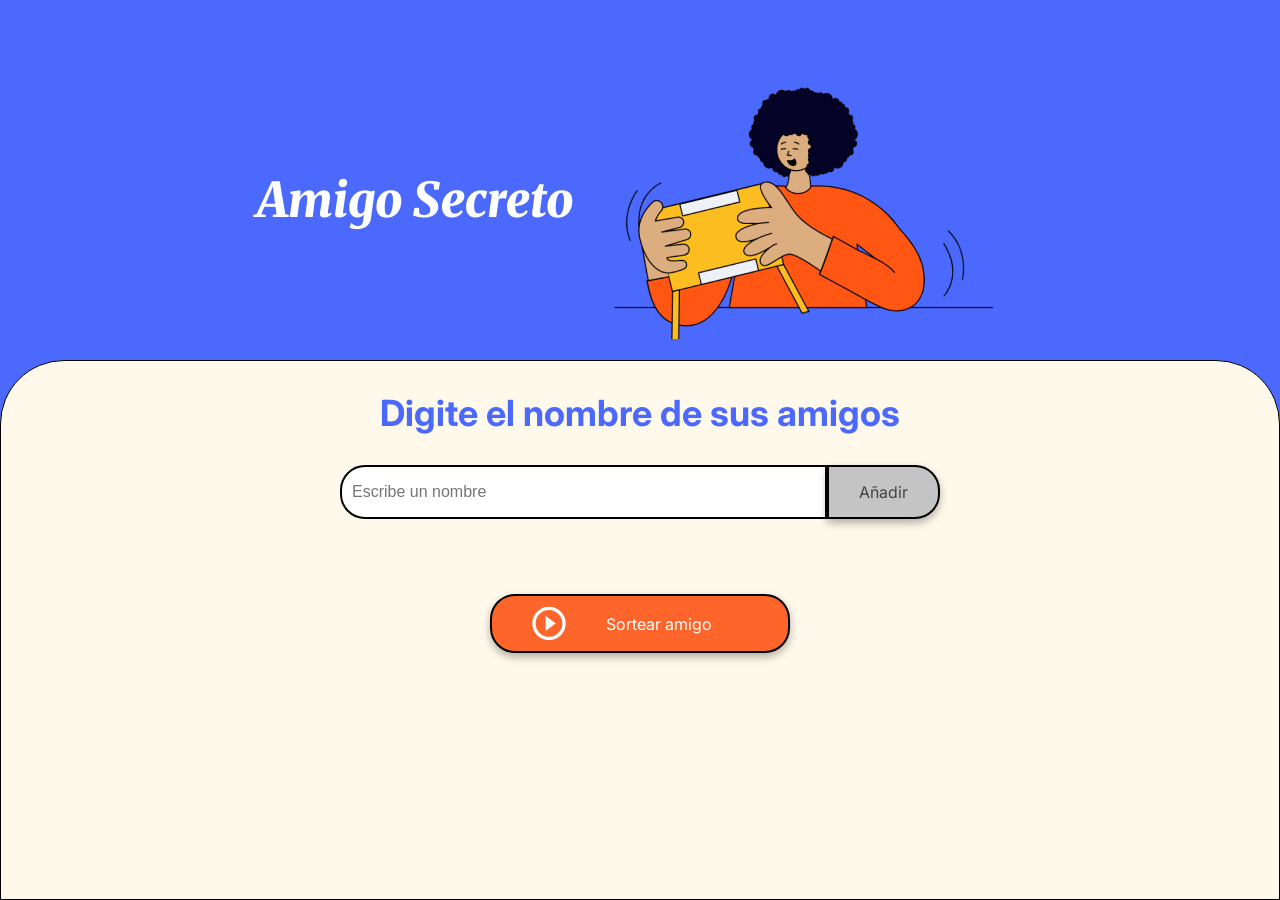
<file: challenge-amigo-secreto/index.html>
<!DOCTYPE html>
<html lang="es">
<head>
    <meta charset="UTF-8">
    <meta name="viewport" content="width=device-width, initial-scale=1.0">
    <link rel="stylesheet" href="style.css">
    <link rel="preconnect" href="https://fonts.googleapis.com">
    <link rel="preconnect" href="https://fonts.gstatic.com" crossorigin>
    <link href="https://fonts.googleapis.com/css2?family=Inter:wght@100;400;700;900&family=Merriweather:ital,wght@0,300;0,400;0,700;0,900;1,300;1,400;1,700;1,900&display=swap" rel="stylesheet">
    <title>Amigo Secreto</title>
</head>

<body>
    <main class="main-content">
        <header class="header-banner">
            <h1 class="main-title">Amigo Secreto</h1>
            <img src="assets/amigo-secreto.png" alt="Imagen representativa de amigo secreto">
        </header>
        
        <section class="input-section">
            <h2 class="section-title">Digite el nombre de sus amigos</h2>
            <div class="input-wrapper">
                <input type="text" id="amigo" class="input-name" placeholder="Escribe un nombre">
                <button class="button-add" onclick="agregarAmigo()">Añadir</button>
            </div>
           
            <ul id="listaAmigos" class="name-list" aria-labelledby="listaAmigos" role="list"></ul>
            <ul id="resultado" class="result-list" aria-live="polite"></ul>

            <div class="button-container">
                <button class="button-draw" onclick="sortearAmigo()" aria-label="Sortear amigo secreto">
                    <img src="assets/play_circle_outline.png" alt="Ícono para sortear">
                    Sortear amigo
                </button>
            </div>
        </section>
    </main>

    <script src="app.js" defer></script>
</body>
</html>
</file>
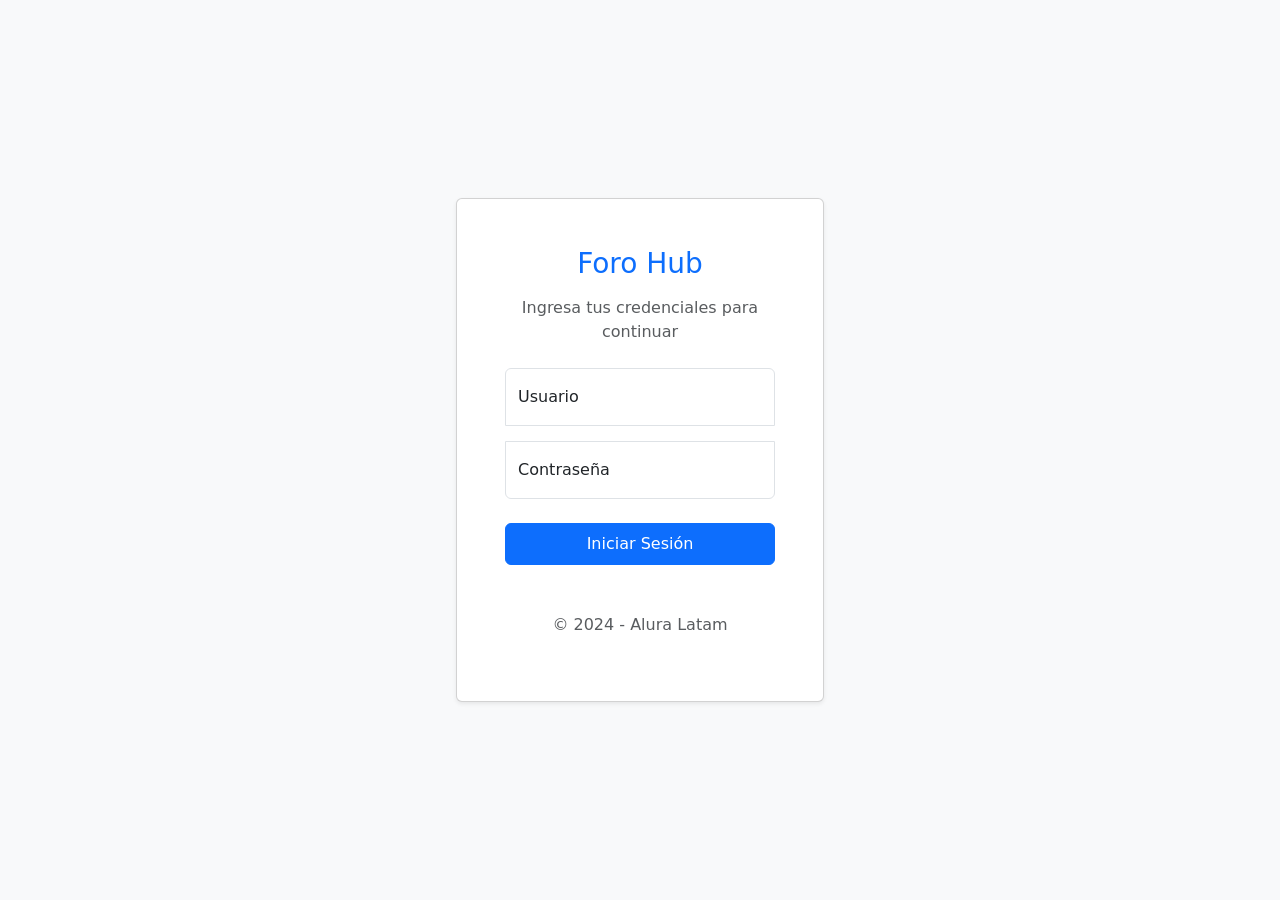
<file: challenge-foro-hub/src/main/resources/static/index.html>
<!DOCTYPE html>
<html lang="es">

<head>
    <meta charset="UTF-8">
    <meta name="viewport" content="width=device-width, initial-scale=1.0">
    <title>Foro Hub - Iniciar Sesión</title>
    <!-- Bootstrap CSS -->
    <link href="https://cdn.jsdelivr.net/npm/bootstrap@5.3.2/dist/css/bootstrap.min.css" rel="stylesheet">
    <link rel="stylesheet" href="css/style.css">
</head>

<body class="bg-light d-flex align-items-center py-4 content-body">

    <main class="form-signin w-100 m-auto text-center">
        <div class="card shadow-sm">
            <div class="card-body p-5">
                <h1 class="h3 mb-3 fw-normal text-primary">Foro Hub</h1>
                <p class="text-muted mb-4">Ingresa tus credenciales para continuar</p>

                <div id="loginAlert" class="alert alert-danger d-none" role="alert">
                    Usuario o contraseña incorrectos.
                </div>

                <form id="loginForm">
                    <div class="form-floating mb-3">
                        <input type="text" class="form-control" id="loginInput" placeholder="usuario" required>
                        <label for="loginInput">Usuario</label>
                    </div>
                    <div class="form-floating mb-4">
                        <input type="password" class="form-control" id="passwordInput" placeholder="Contraseña"
                            required>
                        <label for="passwordInput">Contraseña</label>
                    </div>

                    <button class="btn btn-primary w-100 py-2" type="submit">Iniciar Sesión</button>
                    <p class="mt-5 mb-3 text-body-secondary">&copy; 2024 - Alura Latam</p>
                </form>
            </div>
        </div>
    </main>

    <script src="js/app.js?v=2"></script>
</body>

</html>
</file>
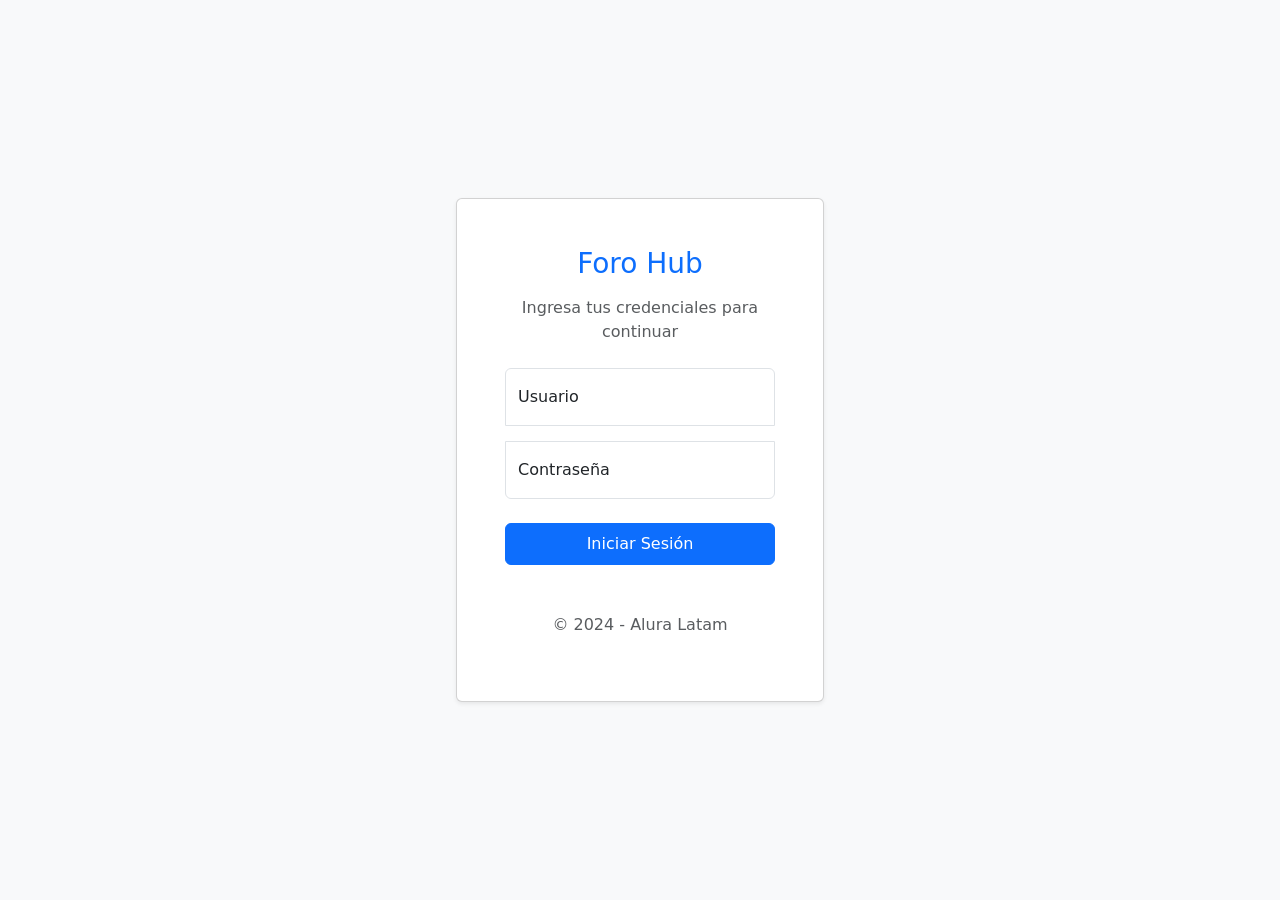
<file: challenge-foro-hub/src/main/resources/static/dashboard.html>
<!DOCTYPE html>
<html lang="es">

<head>
    <meta charset="UTF-8">
    <meta name="viewport" content="width=device-width, initial-scale=1.0">
    <title>Foro Hub - Dashboard</title>
    <!-- Bootstrap CSS -->
    <link href="https://cdn.jsdelivr.net/npm/bootstrap@5.3.2/dist/css/bootstrap.min.css" rel="stylesheet">
    <!-- Bootstrap Icons -->
    <link rel="stylesheet" href="https://cdn.jsdelivr.net/npm/bootstrap-icons@1.11.1/font/bootstrap-icons.css">
</head>

<body class="bg-light pb-5">

    <nav class="navbar navbar-expand-lg navbar-dark bg-primary shadow-sm mb-4">
        <div class="container">
            <a class="navbar-brand fw-bold" href="dashboard.html"><i class="bi bi-chat-square-text me-2"></i>Foro
                Hub</a>
            <button class="navbar-toggler" type="button" data-bs-toggle="collapse" data-bs-toggle="collapse"
                data-bs-target="#navbarNav">
                <span class="navbar-toggler-icon"></span>
            </button>
            <div class="collapse navbar-collapse justify-content-end" id="navbarNav">
                <ul class="navbar-nav">
                    <li class="nav-item">
                        <a class="nav-link text-white" href="#" id="btnLogout"><i
                                class="bi bi-box-arrow-right me-1"></i> Cerrar Sesión</a>
                    </li>
                </ul>
            </div>
        </div>
    </nav>

    <div class="container">
        <div class="d-flex justify-content-between align-items-center mb-4 border-bottom pb-3">
            <h2 class="h3 text-secondary mb-0">Listado de Tópicos</h2>
            <a href="formulario.html" class="btn btn-success"><i class="bi bi-plus-lg me-1"></i> Nuevo Tópico</a>
        </div>

        <!-- Alert placeholder -->
        <div id="alertContainer"></div>

        <div class="card shadow-sm">
            <div class="card-body p-0">
                <div class="table-responsive">
                    <table class="table table-hover table-striped mb-0 text-center align-middle">
                        <thead class="table-dark">
                            <tr>
                                <th>ID</th>
                                <th>Título</th>
                                <th>Mensaje</th>
                                <th>Autor</th>
                                <th>Curso</th>
                                <th>Fecha</th>
                                <th>Estado</th>
                                <th>Acciones</th>
                            </tr>
                        </thead>
                        <tbody id="topicosTableBody">
                            <tr>
                                <td colspan="8" class="text-center py-4">
                                    <div class="spinner-border text-primary" role="status">
                                        <span class="visually-hidden">Cargando...</span>
                                    </div>
                                    <p class="mt-2 text-muted">Cargando tópicos...</p>
                                </td>
                            </tr>
                        </tbody>
                    </table>
                </div>
            </div>
        </div>

        <!-- Pagination -->
        <nav class="mt-4 d-flex justify-content-center">
            <ul class="pagination" id="pagination">
                <!-- Se rellena por JS -->
            </ul>
        </nav>
    </div>

    <!-- Bootstrap JS Bundle -->
    <script src="https://cdn.jsdelivr.net/npm/bootstrap@5.3.2/dist/js/bootstrap.bundle.min.js"></script>
    <script src="js/app.js?v=2"></script>
    <script>
        // Autoejecutable al cargar la pagina del dashboard
        document.addEventListener('DOMContentLoaded', () => {
            verificarAutenticacion();
            cargarTopicos();
        });
    </script>
</body>

</html>
</file>
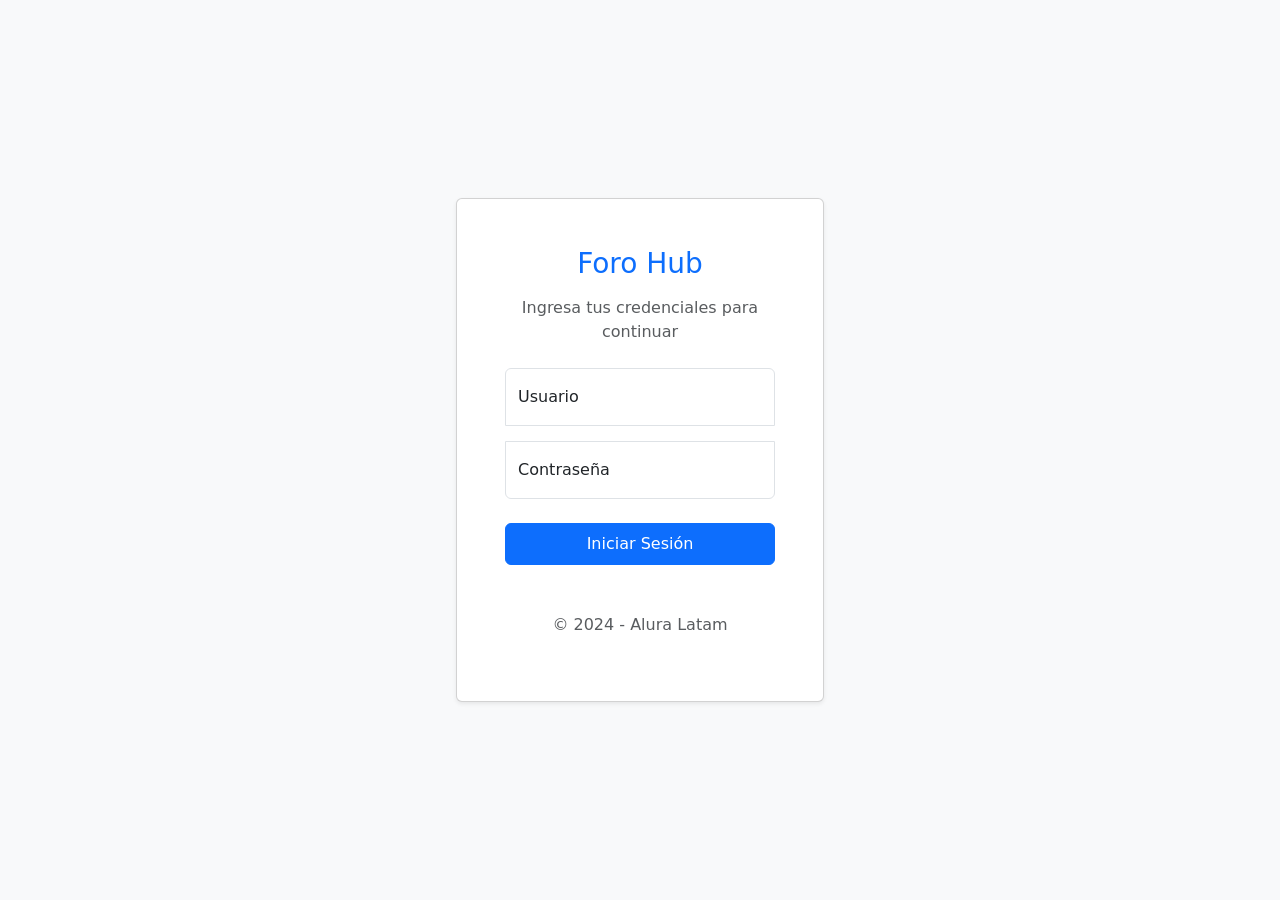
<file: challenge-foro-hub/src/main/resources/static/formulario.html>
<!DOCTYPE html>
<html lang="es">

<head>
    <meta charset="UTF-8">
    <meta name="viewport" content="width=device-width, initial-scale=1.0">
    <title>Foro Hub - Formulario Tópico</title>
    <!-- Bootstrap CSS -->
    <link href="https://cdn.jsdelivr.net/npm/bootstrap@5.3.2/dist/css/bootstrap.min.css" rel="stylesheet">
    <link rel="stylesheet" href="https://cdn.jsdelivr.net/npm/bootstrap-icons@1.11.1/font/bootstrap-icons.css">
</head>

<body class="bg-light pb-5">

    <nav class="navbar navbar-expand-lg navbar-dark bg-primary shadow-sm mb-4">
        <div class="container">
            <a class="navbar-brand fw-bold" href="dashboard.html"><i class="bi bi-chat-square-text me-2"></i>Foro
                Hub</a>
            <div class="collapse navbar-collapse justify-content-end">
                <ul class="navbar-nav">
                    <li class="nav-item">
                        <a class="nav-link text-white" href="#" id="btnLogout"><i
                                class="bi bi-box-arrow-right me-1"></i> Cerrar Sesión</a>
                    </li>
                </ul>
            </div>
        </div>
    </nav>

    <div class="container">
        <div class="row justify-content-center">
            <div class="col-md-8">
                <div class="card shadow-sm border-0">
                    <div class="card-header bg-white border-bottom py-3">
                        <h4 class="mb-0 text-secondary" id="formTitle"><i class="bi bi-pencil-square me-2"></i> Nuevo
                            Tópico</h4>
                    </div>
                    <div class="card-body p-4">
                        <div id="formAlert" class="alert d-none" role="alert"></div>

                        <form id="topicoForm">
                            <input type="hidden" id="topicoId">

                            <div class="mb-3">
                                <label for="tituloInput" class="form-label fw-bold">Título del Tópico *</label>
                                <input type="text" class="form-control" id="tituloInput" required
                                    placeholder="Ej: Error de compilación en Java">
                            </div>

                            <div class="mb-3">
                                <label for="mensajeInput" class="form-label fw-bold">Mensaje / Detalle *</label>
                                <textarea class="form-control" id="mensajeInput" rows="5" required
                                    placeholder="Describe tu duda o comentario..."></textarea>
                            </div>

                            <div class="row">
                                <div class="col-md-6 mb-3">
                                    <label for="autorInput" class="form-label fw-bold">Nombre del Autor *</label>
                                    <input type="text" class="form-control" id="autorInput" required
                                        placeholder="Tu nombre">
                                </div>
                                <div class="col-md-6 mb-3">
                                    <label for="cursoInput" class="form-label fw-bold">Nombre del Curso *</label>
                                    <input type="text" class="form-control" id="cursoInput" required
                                        placeholder="Ej: Spring Boot 3">
                                </div>
                            </div>

                            <div class="d-flex justify-content-between mt-4">
                                <a href="dashboard.html" class="btn btn-outline-secondary"><i
                                        class="bi bi-arrow-left me-1"></i> Cancelar</a>
                                <button type="submit" class="btn btn-primary" id="btnSubmit"><i
                                        class="bi bi-save me-1"></i> Guardar Tópico</button>
                            </div>
                        </form>
                    </div>
                </div>
            </div>
        </div>
    </div>

    <script src="js/app.js?v=2"></script>
    <script>
        document.addEventListener('DOMContentLoaded', () => {
            verificarAutenticacion();
            // Verificar si es edición (leer ID de URL)
            const urlParams = new URLSearchParams(window.location.search);
            const id = urlParams.get('id');
            if (id) {
                cargarDatosTopico(id);
            }
        });
    </script>
</body>

</html>
</file>
<file: challenge-amigo-secreto/style.css>
:root {
    --color-primary: #4B69FD;
    --color-secondary: #FFF9EB;
    --color-tertiary: #C4C4C4;
    --color-button: #fe652b;
    --color-button-hover: #e55720;
    --color-text: #444444;
    --color-white: #FFFFFF;
}

/* Estilos generales */
* {
    margin: 0;
    padding: 0;
    box-sizing: border-box;
}

body {
    height: 100vh;
    background-color: var(--color-primary);
    display: flex;
    justify-content: center;
    align-items: center;
}

.main-content {
    display: flex;
    flex-direction: column;
    height: 100%;
    width: 100%;
}

/* Banner */
.header-banner {
    flex: 40%;
    display: flex;
    justify-content: center;
    align-items: center;
    padding: 40px 0 0;
}

/* Sección de entrada */
.input-section {
    flex: 60%;
    background-color: var(--color-secondary);
    border: 1px solid #000;
    border-radius: 64px 64px 0 0;
    display: flex;
    flex-direction: column;
    align-items: center;
    padding: 20px;
    width: 100%;
}

/* Títulos */
.main-title {
    font-size: 48px;
    font-family: "Merriweather", serif;
    font-weight: 900;
    font-style: italic;
    color: var(--color-white);
}

.section-title {
    font-family: "Inter", serif;
    font-size: 36px;
    font-weight: 700;
    color: var(--color-primary);
    margin: 10px 0;
    text-align: center;
}

/* Contenedores de entrada y botón */
.input-wrapper {
    display: flex;
    justify-content: center;
    width: 100%;
    max-width: 600px;
    margin-top: 20px;
}

.input-name {
    width: 100%;
    padding: 10px;
    border: 2px solid #000;
    border-radius: 25px 0 0 25px;
    font-size: 16px;
}

.button-container {
    width: 300px;
    justify-content: center;
}

/* Estilos de entrada de texto */
.input-title {
    flex: 1;
    padding: 10px 15px;
    font-size: 16px;
    border: 2px solid #333;
    border-right: none;
    border-radius: 25px 0 0 25px;
    font-family: "Merriweather", serif;
    box-shadow: 0 4px 8px rgba(0, 0, 0, 0.3);
}

/* Estilos de botón */
button {
    padding: 15px 30px;
    font-family: "Inter", sans-serif;
    font-size: 16px;
    border: 2px solid #000;
    border-radius: 25px;
    box-shadow: 0 4px 8px rgba(0, 0, 0, 0.3);
    cursor: pointer;
}

.button-add {
    background-color: var(--color-tertiary);
    color: var(--color-text);
    border-radius: 0 25px 25px 0;
}

.button-add:hover {
    background-color: #a1a1a1;
}

/* Listas */
ul {
    list-style-type: none;
    color: var(--color-text);
    font-family: "Inter", sans-serif;
    font-size: 18px;
    margin: 20px 0;
}

.result-list {
    margin-top: 15px;
    color: #05DF05;
    font-size: 22px;
    font-weight: bold;
    text-align: center;
}

/* Botón de sortear título */
.button-draw {
    display: flex;
    align-items: center;
    width: 100%;
    padding: 10px 40px;
    color: var(--color-white);
    background-color: var(--color-button);
    font-size: 16px;
}

.button-draw img {
    margin-right: 40px;
}

.button-draw:hover {
    background-color: var(--color-button-hover);
}
</file>
<file: challenge-foro-hub/src/main/resources/static/css/style.css>
/* bg-light from Bootstrap is F8F9FA, but we can add some custom touches here */

body.content-body {
    height: 100vh;
}

.form-signin {
    max-width: 400px;
    padding: 1rem;
}

.form-signin .form-floating:focus-within {
    z-index: 2;
}

.form-signin input[type="text"] {
    margin-bottom: -1px;
    border-bottom-right-radius: 0;
    border-bottom-left-radius: 0;
}

.form-signin input[type="password"] {
    margin-bottom: 10px;
    border-top-left-radius: 0;
    border-top-right-radius: 0;
}

/* Pagination improvements */
.pagination {
    margin-bottom: 0;
}

/* Hover effects for table */
.table-hover tbody tr {
    cursor: default;
    transition: background-color 0.2s ease;
}

.table-hover tbody tr:hover {
    background-color: #f1f3f5 !important;
}

/* Nav brand */
.navbar-brand {
    font-size: 1.5rem;
}
</file>
